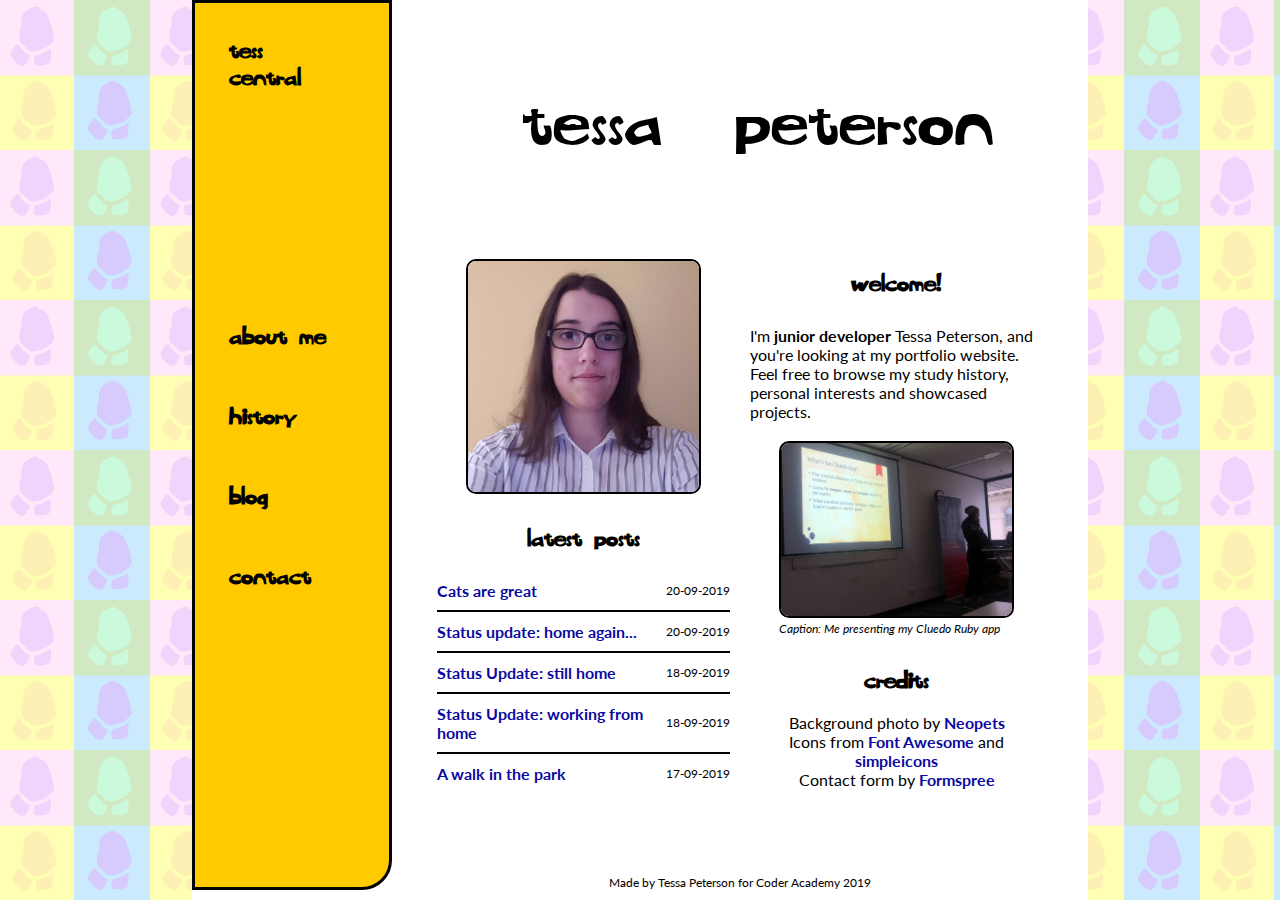
<file: src/index.html>
<!DOCTYPE html>
<html lang="en">

<head>
  <meta charset="UTF-8">
  <meta name="viewport" content="width=device-width, initial-scale=1.0">
  <meta http-equiv="X-UA-Compatible" content="ie=edge">
  <title>Tessa Peterson - Portfolio</title>
  <link rel="stylesheet" href="./assets/styles/style.css"
    integrity="sha512-JR8q4pnDPM6HA7gncryeqzYrJXAPr5uLfEJxLj3HX2UA2PNosBvQmyWz1NZz03k6t7RDslewy9cEgLW/Cs1aKQ== sha384-gfxl48XQKbFsLrQtA7tTXdxJuFORRKWitNpaP58zASV/aF1aXVOAu5YIojq4CCZ7 sha256-yNwaxnrv5VWc68qXnyytGGP7KnFftsabYohblKKOg9I=">
  <link rel="stylesheet" href="./assets/styles/index.css"
    integrity="sha512-nyhh12NoMGZ1H0zi6/nWtaEdHkif/xU28PqWUi3PbOdcPh+C2AWKzTzBEw5kRsxvYmPTf6XiC5a23CJH5h6RQg== sha384-wvk4JRLr5f2/G9L3T1frQ4mxXFARAOy2wZEm7D0SzgXqyJe2PblVKZTIPKcSL9fj sha256-CkQz5YzyUb2SAMczUZUhCT3iISXcxkDXXg+caEA9bTo=">
  <link rel="stylesheet" href="./assets/styles/style-tablet.css"
    integrity="sha512-KN9CRj8UuXog2o2xmZsj98ykQiY5w62W6//0ZafKfFPnMWCiaMDDFii89AOd3IRgsIzfO8AOkhALr7PDBixPyA== sha384-GfBbjnZZ5Qpg2wVZFNexNKYqA6NeI73n1LXNdk2VerlORY9Syi5tzDeqg2joM4MV sha256-GcMAhipRJDGkaSJfOQJBnMUy78569JeGC7f2fNAFbZ4=">
  <link rel="stylesheet" href="./assets/styles/style-mobile.css"
    integrity="sha512-cLrW1wBVXfaKODuWMyqoMhN7MORRcvh6qUlNiB51UR/loKFvoJY9qMnzfL5uU9+eaL0PMWQrZ1wQ/M4OCrkf7A== sha384-YbnBJGGhFmESsuz79D0T0H4S9c2swB3YjMITmO2FDqF2NIrW359mFKbVMNej3u3k sha256-TcjA4yh2tMW4Pg8I9YVmXf/IhwS8AB9mkSrU0vIo1Sw=">
  <link rel="stylesheet" href="https://cdnjs.cloudflare.com/ajax/libs/font-awesome/5.10.2/css/all.css"
    integrity="sha256-piqEf7Ap7CMps8krDQsSOTZgF+MU/0MPyPW2enj5I40= sha384-Ex0vLvgbKZTFlqEetkjk2iUgM+H5udpQKFKjBoGFwPaHRGhiWyVI6jLz/3fBm5ht sha512-5TnbR1omxM2zVDwgbd/6wu8yxvAv1/G6ULvM7O/J8eIX2qOodFnRN0KhttgdRdXPcR8HKmCbGHKfdTl7Vudoaw=="
    crossorigin="anonymous">
</head>

<body>
  <div class="container">
    <!-- Sidebar -->
    <nav>
      <a href="./index.html" class="nav-link home-link">
        <span class="nav-name">tess central</span>
        <i class="fas fa-home link-icon"></i>
      </a>
      <ul class="nav-links">
        <li class="nav-link">
          <a href="./about-me.html">
            <span class="nav-name">About Me</span>
            <i class="fas fa-user-circle link-icon"></i>
          </a>
        </li>

        <li class="nav-link">
          <a href="./history.html">
            <span class="nav-name">History</span>
            <i class="fas fa-graduation-cap link-icon"></i>
          </a>
        </li>

        <li class="nav-link">
          <a href="./blog.html">
            <span class="nav-name">Blog</span>
            <i class="fas fa-book-open link-icon"></i>
          </a>
        </li>

        <li class="nav-link">
          <a href="./contact.html">
            <span class="nav-name">Contact</span>
            <i class="fas fa-paper-plane link-icon"></i>
          </a>
        </li>
      </ul>
      <div class="padder"></div>
    </nav>

    <div class="content">
      <!-- Large unique header for index page -->
      <div class="main-header">
        <div class="header-word">
          <div class="star-box">
            <i class="fas fa-star star"></i>
            <i class="fas fa-star star"></i>
            <i class="fas fa-star star"></i>
          </div>Tessa

        </div>
        <div class="header-word">Peterson</div>
      </div>
      <div class="column-container">
        <div class="column">
          <img src="./assets/images/portrait.jpg" alt="Portrait of Tessa" class="image-border column-img">
          <div class="heading-container">
            <!-- Decorated heading -->
            <i class="fas fa-star small-star"></i>
            <h2 class="heading-text">Latest Posts</h2>
          </div>
          <!-- List of blog posts -->
          <ul class="latest-posts">
            <li class="latest-posts-entry">
              <a href="./blog.html#entry1" class="latest-post-name">Cats are great</a>
              <div class="latest-post-date">20-09-2019</div>
            </li>
            <li class="latest-posts-entry">
              <a href="./blog.html#entry2" class="latest-post-name">Status update: home again...</a>
              <div class="latest-post-date">20-09-2019</div>
            </li>
            <li class="latest-posts-entry">
              <a href="./blog.html#entry3" class="latest-post-name">Status Update: still home</a>
              <div class="latest-post-date">18-09-2019</div>
            </li>
            <li class="latest-posts-entry">
              <a href="./blog.html#entry4" class="latest-post-name">Status Update: working from home</a>
              <div class="latest-post-date">18-09-2019</div>
            </li>
            <li class="latest-posts-entry">
              <a href="./blog.html#entry5" class="latest-post-name">A walk in the park</a>
              <div class="latest-post-date">17-09-2019</div>
            </li>
          </ul>
        </div>
        <div class="column">
          <div class="heading-container">
            <i class="fas fa-star small-star"></i>
            <h2 class="heading-text">Welcome!</h2>
          </div>
          <p>I'm
            <strong>junior developer</strong> Tessa Peterson, and you're looking at my portfolio website. Feel free
            to browse my
            study history, personal interests and showcased projects.
          </p>
          <!-- Image with caption -->
          <figure class="column-img">
            <img src="./assets/images/cluedo-pres.jpg" alt="Me at the presentation for my Cluedo app"
              class="captioned-image">
            <figcaption>Me presenting my Cluedo Ruby app</figcaption>
          </figure>
          <div class="heading-container">
            <i class="fas fa-star small-star"></i>
            <h2 class="heading-text">Credits</h2>
          </div>
          <ul>
            <li class="centre-text">Background photo by <a href="http://www.neopets.com/index.phtml">Neopets</a>
            </li>
            <li class="centre-text">Icons from
              <a href="https://fontawesome.com/">Font Awesome</a> and
              <a href="https://simpleicons.org/">simpleicons</a>
            </li>
            <li class="centre-text">Contact form by
              <a href="https://formspree.io/">Formspree</a>
            </li>
          </ul>
        </div>
      </div>
      <!-- Footer -->
      <footer>
        Made by Tessa Peterson for Coder Academy 2019
      </footer>
    </div>
  </div>
</body>

</html>
</file>
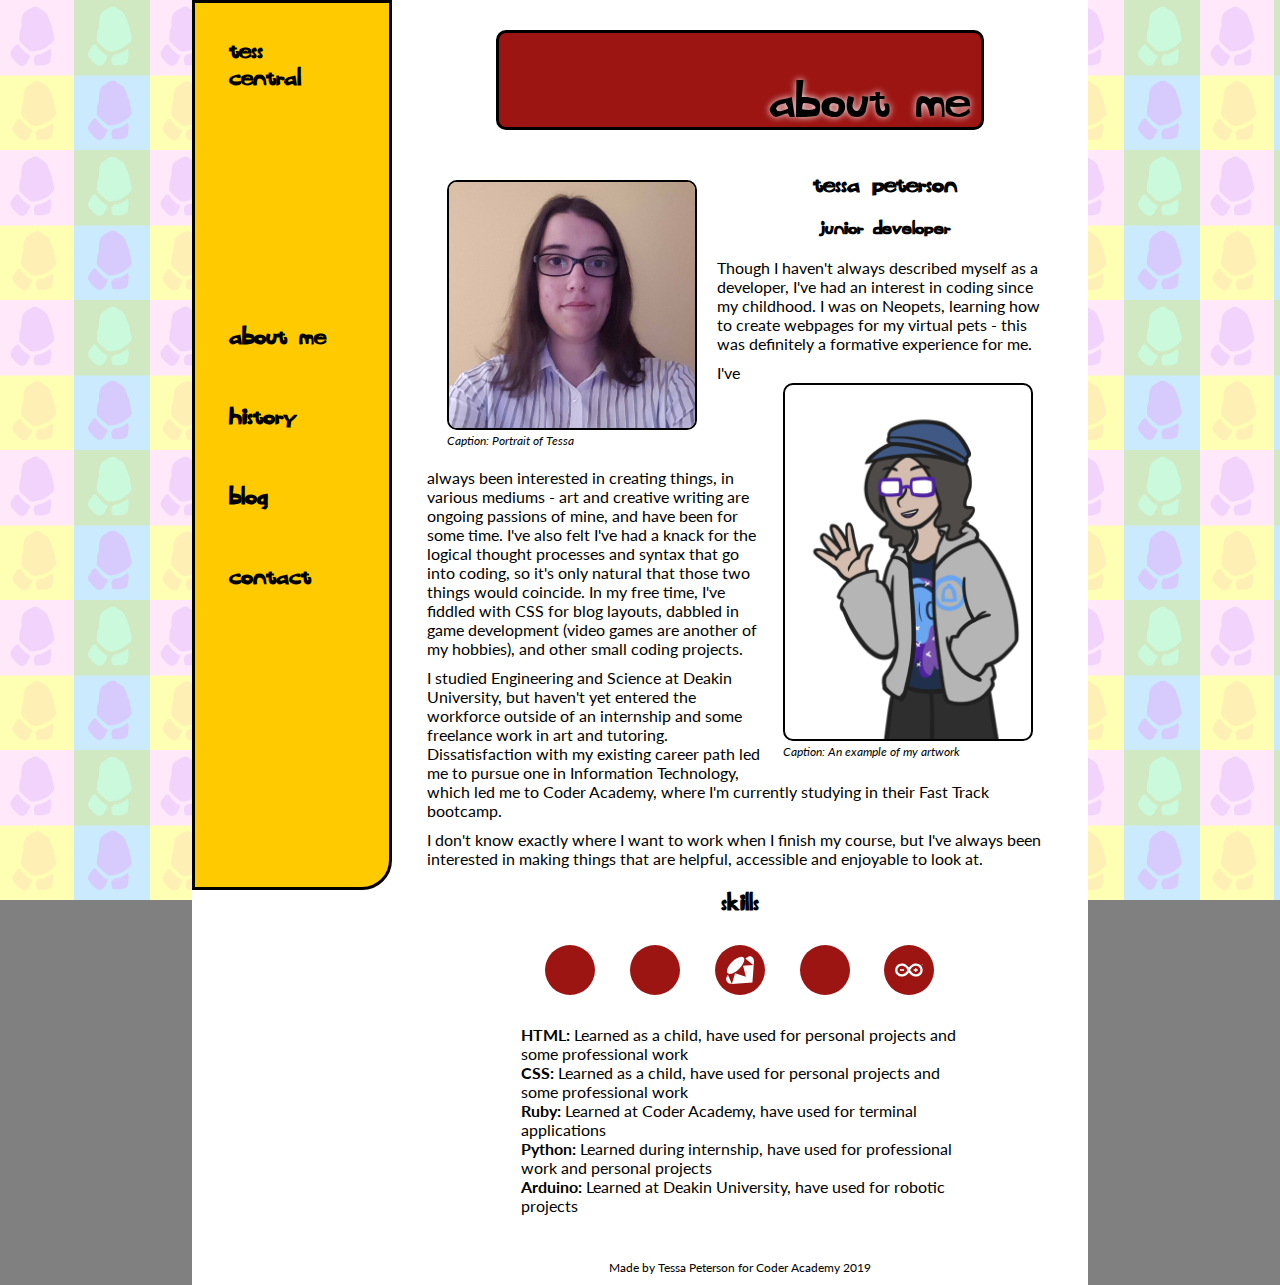
<file: src/about-me.html>
<!DOCTYPE html>
<html lang="en">

<head>
  <meta charset="UTF-8">
  <meta name="viewport" content="width=device-width, initial-scale=1.0">
  <meta http-equiv="X-UA-Compatible" content="ie=edge">
  <title>Tessa Peterson - About Me</title>
  <link rel="stylesheet" href="./assets/styles/style.css"
    integrity="sha512-JR8q4pnDPM6HA7gncryeqzYrJXAPr5uLfEJxLj3HX2UA2PNosBvQmyWz1NZz03k6t7RDslewy9cEgLW/Cs1aKQ== sha384-gfxl48XQKbFsLrQtA7tTXdxJuFORRKWitNpaP58zASV/aF1aXVOAu5YIojq4CCZ7 sha256-yNwaxnrv5VWc68qXnyytGGP7KnFftsabYohblKKOg9I=">
  <link rel="stylesheet" href="./assets/styles/about.css"
    integrity="sha512-bGGB1W6mxijvKWv5DzPmRk6N6EClyzjtv73Cn64UlA49gi5KX/BMOOCdG4j0BKe5Zd7QpElkUEs7+TkIZjvc0Q== sha384-aV/eULaxxK+XprRAx4sk1b3TisYSySfzSiEl1G767s3PvpsAwsXO3n1ZK6WLYh8s sha256-/cbrImVsSz3uR2cOZqINGMQvMaEHClj7lxxEY9YbThs=">
  <link rel="stylesheet" href="./assets/styles/style-tablet.css"
    integrity="sha512-KN9CRj8UuXog2o2xmZsj98ykQiY5w62W6//0ZafKfFPnMWCiaMDDFii89AOd3IRgsIzfO8AOkhALr7PDBixPyA== sha384-GfBbjnZZ5Qpg2wVZFNexNKYqA6NeI73n1LXNdk2VerlORY9Syi5tzDeqg2joM4MV sha256-GcMAhipRJDGkaSJfOQJBnMUy78569JeGC7f2fNAFbZ4=">
  <link rel="stylesheet" href="./assets/styles/style-mobile.css"
    integrity="sha512-cLrW1wBVXfaKODuWMyqoMhN7MORRcvh6qUlNiB51UR/loKFvoJY9qMnzfL5uU9+eaL0PMWQrZ1wQ/M4OCrkf7A== sha384-YbnBJGGhFmESsuz79D0T0H4S9c2swB3YjMITmO2FDqF2NIrW359mFKbVMNej3u3k sha256-TcjA4yh2tMW4Pg8I9YVmXf/IhwS8AB9mkSrU0vIo1Sw=">
  <link rel="stylesheet" href="https://cdnjs.cloudflare.com/ajax/libs/font-awesome/5.10.2/css/all.css"
    integrity="sha256-piqEf7Ap7CMps8krDQsSOTZgF+MU/0MPyPW2enj5I40= sha384-Ex0vLvgbKZTFlqEetkjk2iUgM+H5udpQKFKjBoGFwPaHRGhiWyVI6jLz/3fBm5ht sha512-5TnbR1omxM2zVDwgbd/6wu8yxvAv1/G6ULvM7O/J8eIX2qOodFnRN0KhttgdRdXPcR8HKmCbGHKfdTl7Vudoaw=="
    crossorigin="anonymous">
</head>

<body>
  <div class="container">
    <!-- Sidebar -->
    <nav>
      <a href="./index.html" class="nav-link home-link">
        <span class="nav-name">tess central</span>
        <i class="fas fa-home link-icon"></i>
      </a>
      <ul class="nav-links">
        <li class="nav-link">
          <a href="./about-me.html">
            <span class="nav-name">About Me</span>
            <i class="fas fa-user-circle link-icon"></i>
          </a>
        </li>

        <li class="nav-link">
          <a href="./history.html">
            <span class="nav-name">History</span>
            <i class="fas fa-graduation-cap link-icon"></i>
          </a>
        </li>

        <li class="nav-link">
          <a href="./blog.html">
            <span class="nav-name">Blog</span>
            <i class="fas fa-book-open link-icon"></i>
          </a>
        </li>

        <li class="nav-link">
          <a href="./contact.html">
            <span class="nav-name">Contact</span>
            <i class="fas fa-paper-plane link-icon"></i>
          </a>
        </li>
      </ul>
      <div class="padder"></div>
    </nav>

    <div class="content">
      <!-- Decorative header -->
      <header>
        <i class="fas fa-user-circle header-icon"></i>
        <i class="fas fa-user-circle header-icon"></i>
        <span class="header-text">About Me</span>
      </header>

      <div class="content-inner">
        <!-- Image with caption -->
        <figure class="img1">
          <img src="./assets/images/portrait.jpg" alt="Portrait of Tessa">
          <figcaption>Portrait of Tessa</figcaption>
        </figure>
        <h2>Tessa Peterson</h2>
        <h3>Junior Developer</h3>
        <p>Though I haven't always described myself as a developer, I've had an interest in coding since my childhood. I
          was on Neopets, learning how to create webpages for my virtual pets - this was definitely a formative
          experience for me.</p>

        <!-- Image with caption -->
        <figure class="img2">
          <img src="./assets/images/art.png" alt="An example of my artwork">
          <figcaption>An example of my artwork</figcaption>
        </figure>

        <p>I've always been interested in creating things, in various mediums - art and creative writing are ongoing
          passions of mine, and have been for some time. I've also felt I've had a knack for the logical thought
          processes and syntax that go into coding, so it's only natural that those two things would coincide. In my
          free time, I've fiddled with CSS for blog layouts, dabbled in game development (video games are another of my
          hobbies), and other small coding projects.</p>

        <p>I studied Engineering and Science at Deakin University, but haven't yet entered the workforce outside of an
          internship and some
          freelance work in art and tutoring. Dissatisfaction with my existing career path led me to pursue one in
          Information Technology, which led me to Coder Academy, where I'm currently studying in their Fast Track
          bootcamp.</p>

        <p>I don't know exactly where I want to work when I finish my course, but I've always been interested in making
          things that are helpful, accessible and enjoyable to look at.</p>
      </div>


      <div class="content-inner">
        <h2>Skills</h2>
        <!-- Icons representing tech skills -->
        <div class="skills">
          <div class="pro-links-icon-outer" title="HTML5"><i class="fab fa-html5"></i></div>
          <div class="pro-links-icon-outer" title="CSS3"><i class="fab fa-css3-alt"></i></div>
          <div class="pro-links-icon-outer" title="Ruby">
            <object type="image/svg+xml" data="./assets/icons/ruby.svg" class="pro-icon-svg">
              Ruby
            </object>
          </div>
          <div class="pro-links-icon-outer" title="Python"><i class="fab fa-python"></i></div>
          <div class="pro-links-icon-outer" title="Arduino">
            <object type="image/svg+xml" data="./assets/icons/arduino.svg" class="pro-icon-svg">
              Arduino
            </object>
          </div>
        </div>

        <div class="skills-desc">
          <ul>
            <li><strong>HTML:</strong> Learned as a child, have used for personal projects and some professional work
            </li>
            <li><strong>CSS:</strong> Learned as a child, have used for personal projects and some professional work
            </li>
            <li><strong>Ruby:</strong> Learned at Coder Academy, have used for terminal applications</li>
            <li><strong>Python:</strong> Learned during internship, have used for professional work and personal
              projects
            </li>
            <li><strong>Arduino:</strong> Learned at Deakin University, have used for robotic projects</li>
          </ul>
        </div>

      </div>

      <!-- footer -->
      <footer>
        Made by Tessa Peterson for Coder Academy 2019
      </footer>
    </div>
  </div>
</body>

</html>
</file>
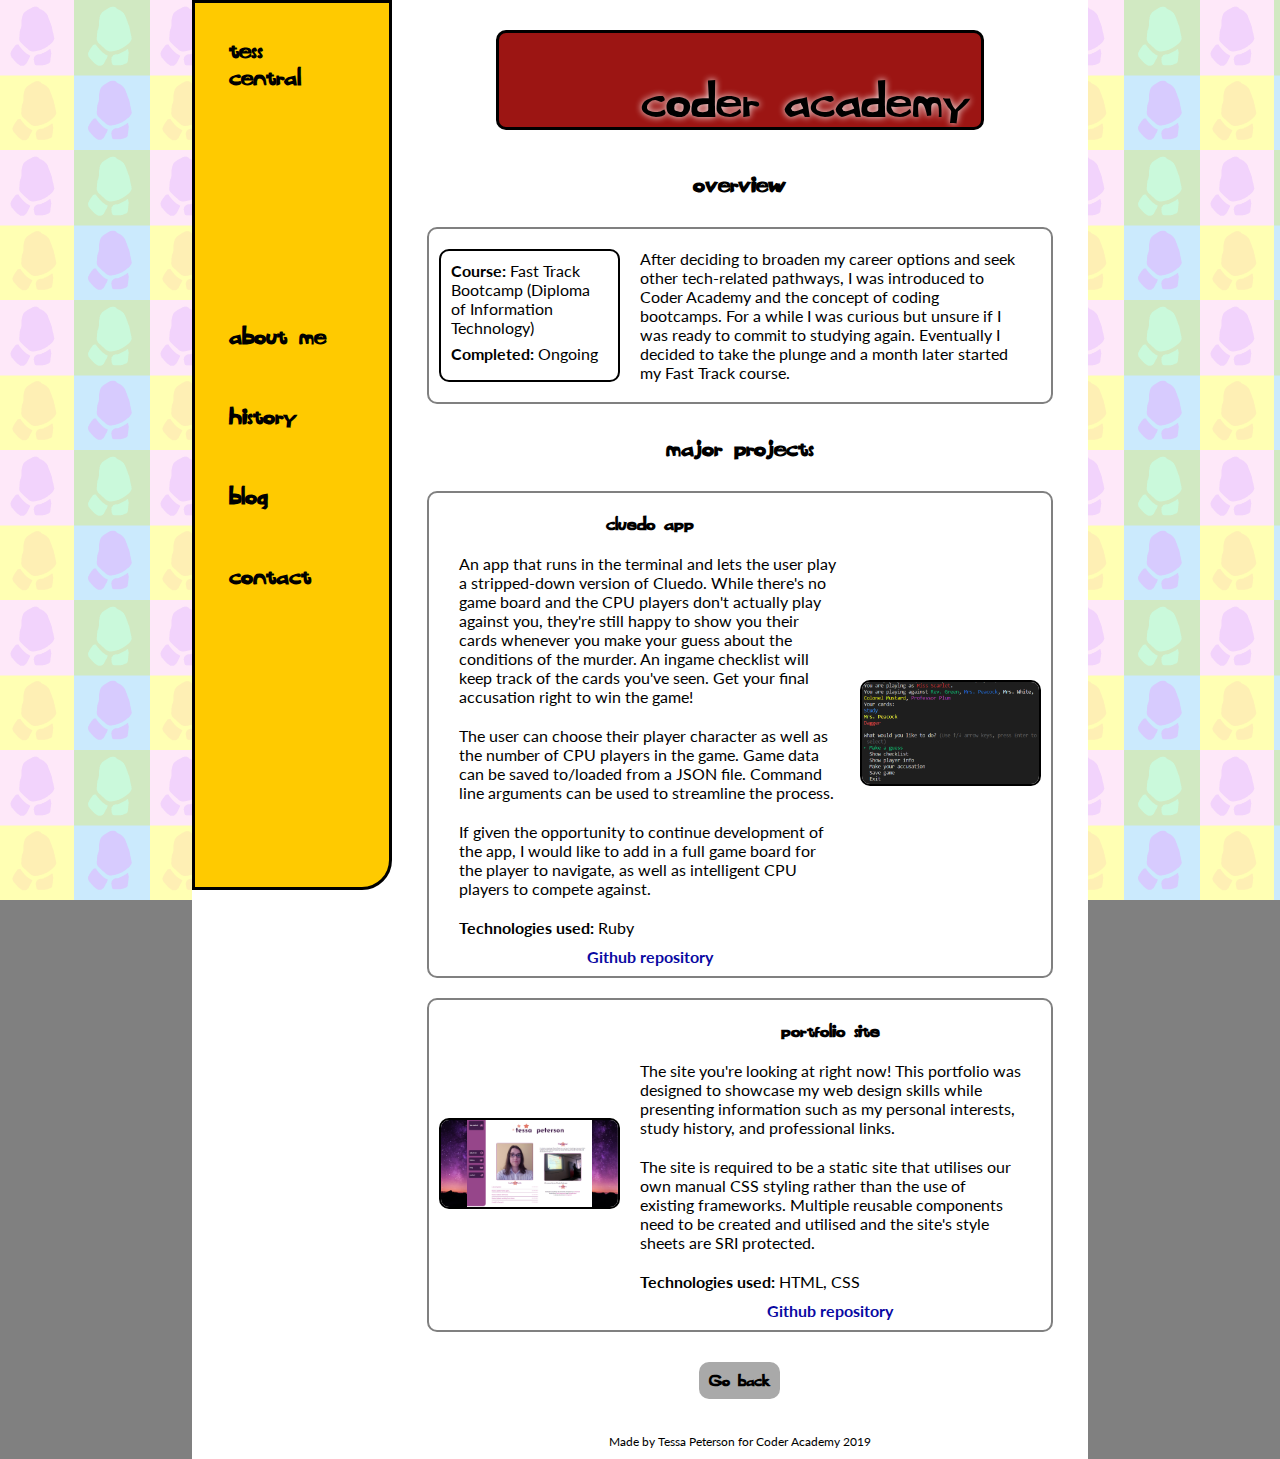
<file: src/history-ca.html>
<!DOCTYPE html>
<html lang="en">

<head>
  <meta charset="UTF-8">
  <meta name="viewport" content="width=device-width, initial-scale=1.0">
  <meta http-equiv="X-UA-Compatible" content="ie=edge">
  <title>Tessa Peterson - History</title>
  <link rel="stylesheet" href="./assets/styles/style.css"
    integrity="sha512-JR8q4pnDPM6HA7gncryeqzYrJXAPr5uLfEJxLj3HX2UA2PNosBvQmyWz1NZz03k6t7RDslewy9cEgLW/Cs1aKQ== sha384-gfxl48XQKbFsLrQtA7tTXdxJuFORRKWitNpaP58zASV/aF1aXVOAu5YIojq4CCZ7 sha256-yNwaxnrv5VWc68qXnyytGGP7KnFftsabYohblKKOg9I=">
  <link rel="stylesheet" href="./assets/styles/history.css"
    integrity="sha512-n3QfWO51H1maiy4azncRPrKhtnstkQU1ev7wPM46m6+zD/+jwkdZtEHZdkM/66FtAant8dZPYem6Dcal41nLWA== sha384-as0qOZXNaJjQ0bHDWXPj0/TeDgc4jU71Fz4rQPnDpRn6PuMeoVAGF/nS9QzVE1Iy sha256-ka4lw/yasz8+Ap7vRxufdhb+UQss4OBKGfNOAY5kzkg=">
  <link rel="stylesheet" href="./assets/styles/style-tablet.css"
    integrity="sha512-KN9CRj8UuXog2o2xmZsj98ykQiY5w62W6//0ZafKfFPnMWCiaMDDFii89AOd3IRgsIzfO8AOkhALr7PDBixPyA== sha384-GfBbjnZZ5Qpg2wVZFNexNKYqA6NeI73n1LXNdk2VerlORY9Syi5tzDeqg2joM4MV sha256-GcMAhipRJDGkaSJfOQJBnMUy78569JeGC7f2fNAFbZ4=">
  <link rel="stylesheet" href="./assets/styles/style-mobile.css"
    integrity="sha512-cLrW1wBVXfaKODuWMyqoMhN7MORRcvh6qUlNiB51UR/loKFvoJY9qMnzfL5uU9+eaL0PMWQrZ1wQ/M4OCrkf7A== sha384-YbnBJGGhFmESsuz79D0T0H4S9c2swB3YjMITmO2FDqF2NIrW359mFKbVMNej3u3k sha256-TcjA4yh2tMW4Pg8I9YVmXf/IhwS8AB9mkSrU0vIo1Sw=">
  <link rel="stylesheet" href="https://cdnjs.cloudflare.com/ajax/libs/font-awesome/5.10.2/css/all.css"
    integrity="sha256-piqEf7Ap7CMps8krDQsSOTZgF+MU/0MPyPW2enj5I40= sha384-Ex0vLvgbKZTFlqEetkjk2iUgM+H5udpQKFKjBoGFwPaHRGhiWyVI6jLz/3fBm5ht sha512-5TnbR1omxM2zVDwgbd/6wu8yxvAv1/G6ULvM7O/J8eIX2qOodFnRN0KhttgdRdXPcR8HKmCbGHKfdTl7Vudoaw=="
    crossorigin="anonymous">
</head>

<body>
  <div class="container">
    <nav>
      <a href="./index.html" class="nav-link home-link">
        <span class="nav-name">tess central</span>
        <i class="fas fa-home link-icon"></i>
      </a>
      <ul class="nav-links">
        <li class="nav-link">
          <a href="./about-me.html">
            <span class="nav-name">About Me</span>
            <i class="fas fa-user-circle link-icon"></i>
          </a>
        </li>

        <li class="nav-link">
          <a href="./history.html">
            <span class="nav-name">History</span>
            <i class="fas fa-graduation-cap link-icon"></i>
          </a>
        </li>

        <li class="nav-link">
          <a href="./blog.html">
            <span class="nav-name">Blog</span>
            <i class="fas fa-book-open link-icon"></i>
          </a>
        </li>

        <li class="nav-link">
          <a href="./contact.html">
            <span class="nav-name">Contact</span>
            <i class="fas fa-paper-plane link-icon"></i>
          </a>
        </li>
      </ul>
      <div class="padder"></div>
    </nav>

    <div class="content">
      <header>
        <i class="fas fa-graduation-cap header-icon"></i>
        <i class="fas fa-graduation-cap header-icon"></i>
        <span class="header-text">Coder Academy</span>
      </header>

      <div class="content-inner">
        <h2>Overview</h2>

        <!-- Infobox -->
        <section class="info-container">

          <!-- Quick info -->
          <section class="quick-info">
            <ul>
              <li><strong>Course:</strong> Fast Track Bootcamp (Diploma of Information Technology)</li>
              <li><strong>Completed:</strong> Ongoing</li>
            </ul>
          </section>

          <!-- More detailed description -->
          <article class="extended-info">
            <p>After deciding to broaden my career options and seek other tech-related pathways, I was introduced to
              Coder Academy and the concept of coding bootcamps. For a while I was curious but unsure if I was ready to
              commit to studying again. Eventually I decided to take the plunge and a month later started my Fast Track
              course.</p>
          </article>
        </section>

        <h2>Major Projects</h2>
        <section class="info-container">

          <!-- Image can be clicked to view at full size -->
          <a href="./assets/images/cluedo-app.png" class="view-full quick-info">
            <img src="./assets/images/cluedo-app.png" alt="Cluedo app menu" class="quick-info-img">
            <i class="fas fa-external-link-alt view-full-icon"></i>
          </a>
          <article class="extended-info">
            <h3>Cluedo App</h3>
            <p>An app that runs in the terminal and lets the user play a stripped-down version of Cluedo. While there's
              no game board and the CPU players don't actually play against you, they're still happy to show you their
              cards whenever you make your guess about the conditions of the murder. An ingame checklist will keep track
              of the cards you've seen. Get your final accusation right to win the game!</p>

            <p>The user can choose their player character as well as the number of CPU players in the game. Game data
              can be saved to/loaded from a JSON file. Command line arguments can be used to streamline the process.</p>

            <p>If given the opportunity to continue development of the app, I would like to add in a full game board for
              the player to navigate, as well as intelligent CPU players to compete against.</p>

            <!-- Clearly displays technologies used -->
            <p class="used-tech">Ruby</p>

            <!-- Link to repository -->
            <a href="#" class="centre-text">Github repository <i class="fas fa-external-link-alt"></i></a>
          </article>
        </section>

        <section class="info-container">
          <div class="quick-info">
            <img src="./assets/images/portfolio-screen.png" alt="Screenshot of portfolio" class="quick-info-img">
          </div>

          <article class="extended-info">
            <h3>Portfolio Site</h3>
            <p>The site you're looking at right now! This portfolio was designed to showcase my web design skills while
              presenting information such as my personal interests, study history, and professional links.</p>

            <p>The site is required to be a static site that utilises our own manual CSS styling rather than the use of
              existing frameworks. Multiple reusable components need to be created and utilised and the site's style
              sheets are SRI protected.</p>

            <p class="used-tech">HTML, CSS</p>

            <a href="#" class="centre-text">Github repository <i class="fas fa-external-link-alt"></i></a>
          </article>
        </section>
        <p class="history-links">
          <a href="./history.html" class="link-button"><i class="fas fa-arrow-left"></i> Go back</a>
        </p>
      </div>

      <footer>
        Made by Tessa Peterson for Coder Academy 2019
      </footer>

    </div>
  </div>
</body>

</html>
</file>
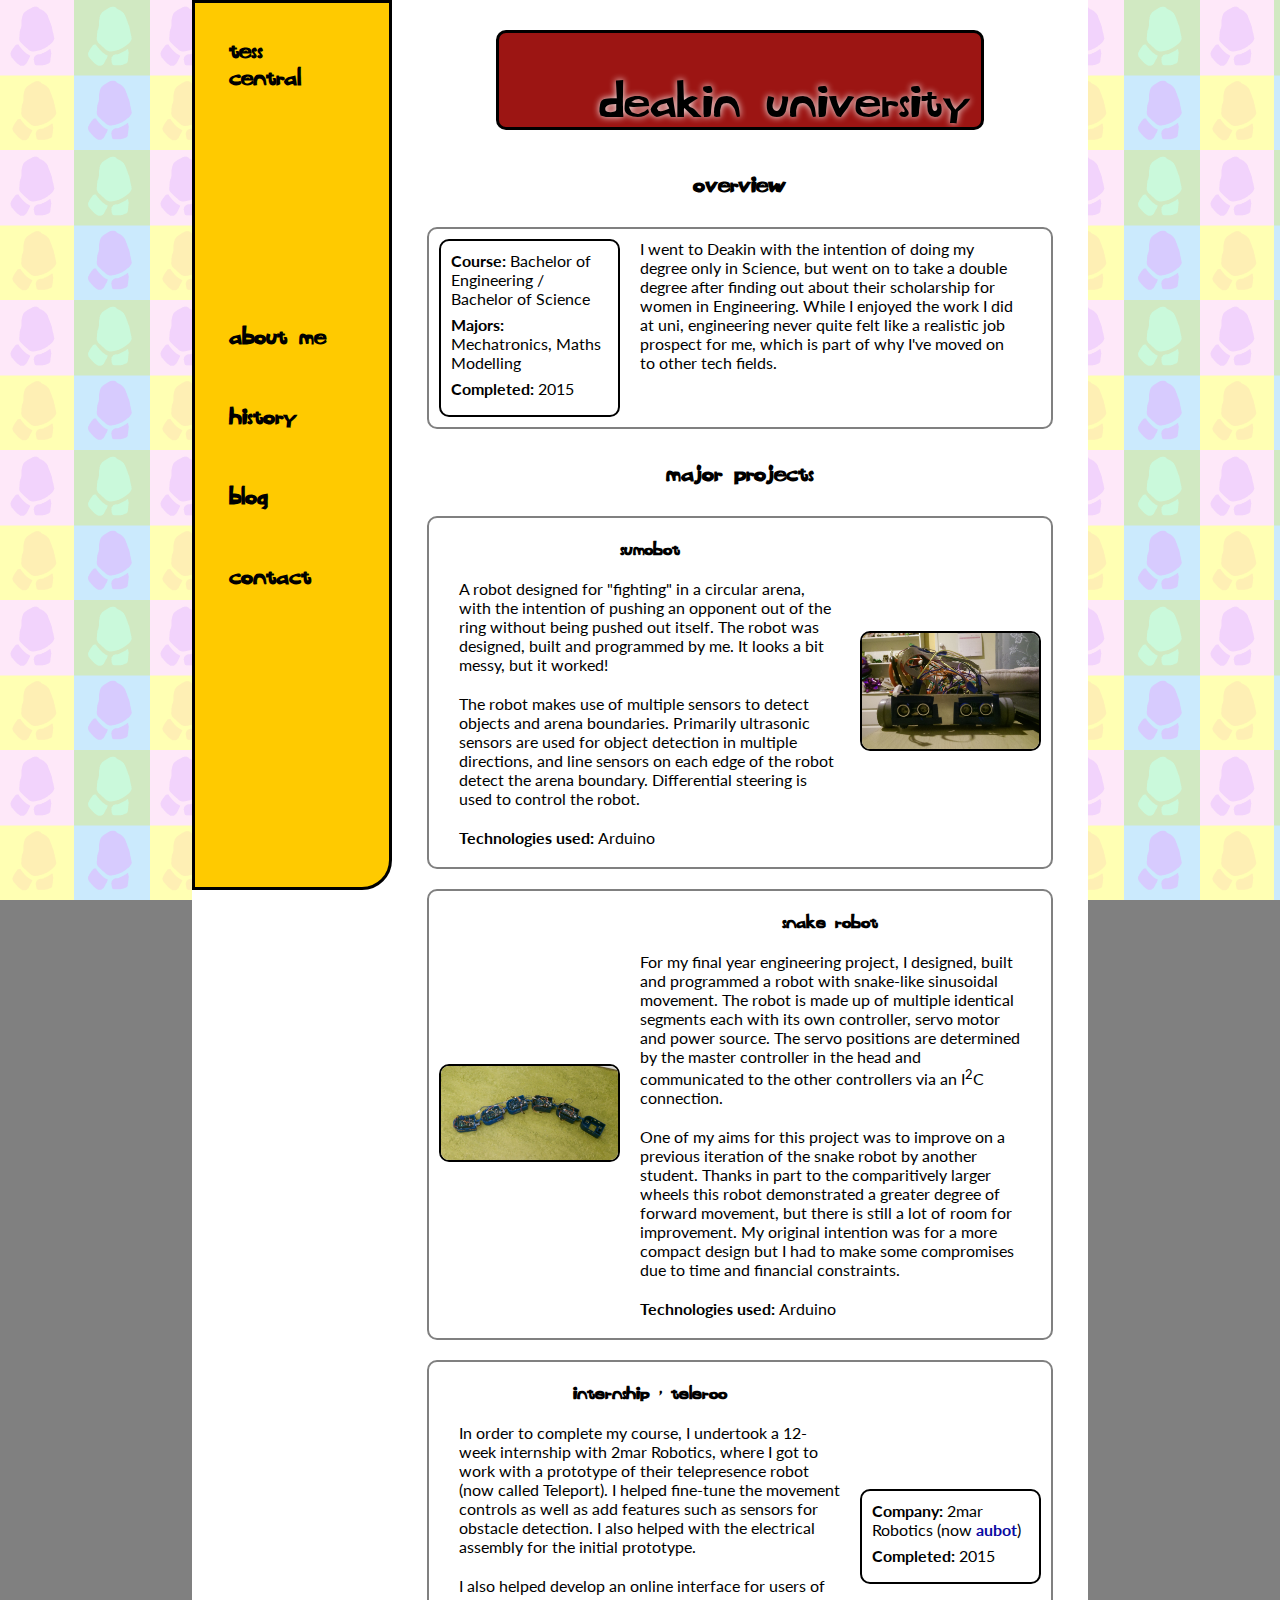
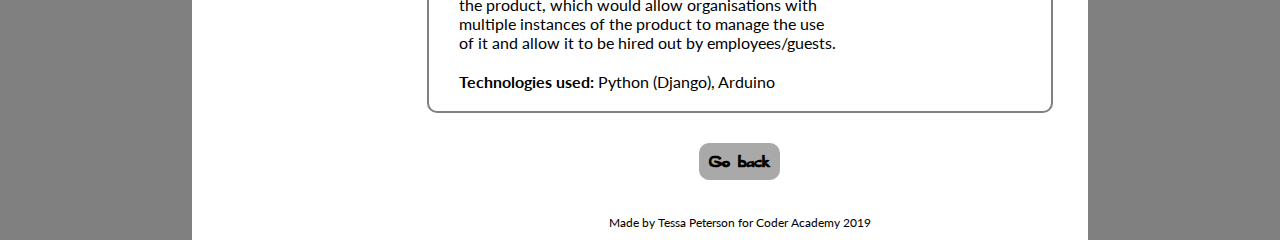
<file: src/history-deakin.html>
<!DOCTYPE html>
<html lang="en">

<head>
  <meta charset="UTF-8">
  <meta name="viewport" content="width=device-width, initial-scale=1.0">
  <meta http-equiv="X-UA-Compatible" content="ie=edge">
  <title>Tessa Peterson - Deakin University</title>
  <link rel="stylesheet" href="./assets/styles/style.css"
    integrity="sha512-JR8q4pnDPM6HA7gncryeqzYrJXAPr5uLfEJxLj3HX2UA2PNosBvQmyWz1NZz03k6t7RDslewy9cEgLW/Cs1aKQ== sha384-gfxl48XQKbFsLrQtA7tTXdxJuFORRKWitNpaP58zASV/aF1aXVOAu5YIojq4CCZ7 sha256-yNwaxnrv5VWc68qXnyytGGP7KnFftsabYohblKKOg9I=">
  <link rel="stylesheet" href="./assets/styles/history.css"
    integrity="sha512-n3QfWO51H1maiy4azncRPrKhtnstkQU1ev7wPM46m6+zD/+jwkdZtEHZdkM/66FtAant8dZPYem6Dcal41nLWA== sha384-as0qOZXNaJjQ0bHDWXPj0/TeDgc4jU71Fz4rQPnDpRn6PuMeoVAGF/nS9QzVE1Iy sha256-ka4lw/yasz8+Ap7vRxufdhb+UQss4OBKGfNOAY5kzkg=">
  <link rel="stylesheet" href="./assets/styles/style-tablet.css"
    integrity="sha512-KN9CRj8UuXog2o2xmZsj98ykQiY5w62W6//0ZafKfFPnMWCiaMDDFii89AOd3IRgsIzfO8AOkhALr7PDBixPyA== sha384-GfBbjnZZ5Qpg2wVZFNexNKYqA6NeI73n1LXNdk2VerlORY9Syi5tzDeqg2joM4MV sha256-GcMAhipRJDGkaSJfOQJBnMUy78569JeGC7f2fNAFbZ4=">
  <link rel="stylesheet" href="./assets/styles/style-mobile.css"
    integrity="sha512-cLrW1wBVXfaKODuWMyqoMhN7MORRcvh6qUlNiB51UR/loKFvoJY9qMnzfL5uU9+eaL0PMWQrZ1wQ/M4OCrkf7A== sha384-YbnBJGGhFmESsuz79D0T0H4S9c2swB3YjMITmO2FDqF2NIrW359mFKbVMNej3u3k sha256-TcjA4yh2tMW4Pg8I9YVmXf/IhwS8AB9mkSrU0vIo1Sw=">
  <link rel="stylesheet" href="https://cdnjs.cloudflare.com/ajax/libs/font-awesome/5.10.2/css/all.css"
    integrity="sha256-piqEf7Ap7CMps8krDQsSOTZgF+MU/0MPyPW2enj5I40= sha384-Ex0vLvgbKZTFlqEetkjk2iUgM+H5udpQKFKjBoGFwPaHRGhiWyVI6jLz/3fBm5ht sha512-5TnbR1omxM2zVDwgbd/6wu8yxvAv1/G6ULvM7O/J8eIX2qOodFnRN0KhttgdRdXPcR8HKmCbGHKfdTl7Vudoaw=="
    crossorigin="anonymous">
</head>

<body>
  <div class="container">
    <nav>
      <a href="./index.html" class="nav-link home-link">
        <span class="nav-name">tess central</span>
        <i class="fas fa-home link-icon"></i>
      </a>
      <ul class="nav-links">
        <li class="nav-link">
          <a href="./about-me.html">
            <span class="nav-name">About Me</span>
            <i class="fas fa-user-circle link-icon"></i>
          </a>
        </li>

        <li class="nav-link">
          <a href="./history.html">
            <span class="nav-name">History</span>
            <i class="fas fa-graduation-cap link-icon"></i>
          </a>
        </li>

        <li class="nav-link">
          <a href="./blog.html">
            <span class="nav-name">Blog</span>
            <i class="fas fa-book-open link-icon"></i>
          </a>
        </li>

        <li class="nav-link">
          <a href="./contact.html">
            <span class="nav-name">Contact</span>
            <i class="fas fa-paper-plane link-icon"></i>
          </a>
        </li>
      </ul>
      <div class="padder"></div>
    </nav>

    <div class="content">
      <header>
        <i class="fas fa-graduation-cap header-icon"></i>
        <i class="fas fa-graduation-cap header-icon"></i>
        <span class="header-text">Deakin University</span>
      </header>

      <div class="content-inner">
        <h2>Overview</h2>
        <section class="info-container">
          <section class="quick-info">
            <ul>
              <li><strong>Course:</strong> Bachelor of Engineering / Bachelor of Science</li>
              <li><strong>Majors:</strong> Mechatronics, Maths Modelling</li>
              <li><strong>Completed:</strong> 2015</li>
            </ul>
          </section>
          <article class="extended-info">
            I went to Deakin with the intention of doing my degree only in Science, but went on to take a double degree
            after finding out about their scholarship for women in Engineering. While I enjoyed the work I did at uni,
            engineering never quite felt like a realistic job prospect for me, which is part of why I've moved on to
            other tech fields.
          </article>
        </section>

        <h2>Major Projects</h2>
        <section class="info-container">
          <a href="./assets/images/sumobot.jpg" class="view-full quick-info">
            <img src="./assets/images/sumobot.jpg" alt="Front view of the SumoBot" class="quick-info-img">
            <i class="fas fa-external-link-alt view-full-icon"></i>
          </a>

          <article class="extended-info">
            <h3>SumoBot</h3>
            <p>A robot designed for "fighting" in a circular arena, with the intention of pushing an opponent out of the
              ring without being pushed out itself. The robot was designed, built and programmed by me. It looks a bit
              messy, but it worked!</p>

            <p>The robot makes use of multiple sensors to detect objects and arena boundaries. Primarily ultrasonic
              sensors are used for object detection in multiple directions, and line sensors on each edge of the robot
              detect the arena boundary. Differential steering is used to control the robot.</p>
            <p class="used-tech">Arduino</p>
          </article>
        </section>

        <section class="info-container">
          <a href="./assets/images/snake.jpg" class="view-full quick-info">
            <img src="./assets/images/snake.jpg" alt="Front view of the SumoBot" class="quick-info-img">
            <i class="fas fa-external-link-alt view-full-icon"></i>
          </a>
          <article class="extended-info">
            <h3>Snake Robot</h3>
            <p>
              For my final year engineering project, I designed, built and programmed a robot with snake-like sinusoidal
              movement. The robot is made up of multiple identical segments each with its own controller, servo motor
              and power source. The servo positions are determined by the master controller in the head and communicated
              to the other controllers via an I<sup>2</sup>C connection.
            </p>

            <p>One of my aims for this project was to improve on a previous iteration of the snake robot by another
              student. Thanks in part to the comparitively larger wheels this robot demonstrated a greater degree of
              forward movement, but there is still a lot of room for improvement. My original intention was for a more
              compact design but I had to make some compromises due to time and financial constraints.</p>

            <p class="used-tech">Arduino</p>
          </article>
        </section>

        <section class="info-container">
          <section class="quick-info">
            <ul>
              <li><strong>Company:</strong> 2mar Robotics (now <a href="https://aubot.com/">aubot</a>)</li>
              <li><strong>Completed:</strong> 2015</li>
            </ul>
          </section>
          <article class="extended-info">
            <h3>Internship - Teleroo</h3>
            <p>In order to complete my course, I undertook a 12-week internship with 2mar Robotics, where I got to work
              with a prototype of their telepresence robot (now called Teleport). I helped fine-tune the movement
              controls as well as add features such as sensors for obstacle detection. I also helped with the electrical
              assembly for the initial prototype.</p>

            <p>I also helped develop an online interface for users of the product, which would allow organisations with
              multiple instances of the product to manage the use of it and allow it to be hired out by
              employees/guests.
            </p>

            <p class="used-tech">Python (Django), Arduino</p>
          </article>
        </section>

        <p class="history-links">
          <a href="./history.html" class="link-button"><i class="fas fa-arrow-left"></i> Go back</a>
        </p>
      </div>

      <footer>
        Made by Tessa Peterson for Coder Academy 2019
      </footer>
    </div>
  </div>
</body>

</html>
</file>
<file: src/assets/styles/style.css>
/* General layout stuff */

@import "nav.css";
@import "components.css";
@import url('https://fonts.googleapis.com/css?family=Josefin+Sans:700|Lato&display=swap');

@font-face {
  font-family: "Heffaklump";
  src: url("../Heffaklump.ttf")
}

* {
  box-sizing: border-box;
  margin: 0;
}

body {
  background: gray;
  background-image: url("../images/chombybk.gif");
  background-attachment: fixed;
  color: black;
  font-family: 'Lato', sans-serif;
}

.container {
  background: white;
  width: 70vw;
  min-height: 100vh;
  margin: 0 auto;
  display: flex;
}

.content {
  flex-grow: 1;
  position: relative;
}

h2, h3 {
  font-family: 'Heffaklump', sans-serif;
  text-align: center;
  padding: 10px 0;
  text-transform: lowercase;
}

p {
  margin: 10px 0;
}

ul {
  padding-left: 0;
}

li {
  list-style-type: none;
}

a {
  color: #0A09A2;
  font-weight: bold;
  text-decoration: none;
}

a:hover {
  color: orangered;
  transform: scale(1.1);
}

footer {
  text-align: center;
  font-size: 12px;
  margin: 10px 0;
  position: absolute;
  width: 100%;
  bottom: 0;
}

.content-inner {
  width: 90%;
  margin: 0 auto 50px auto;
}
</file>
<file: src/assets/styles/index.css>
.column-container {
  width: 90%;
  margin: 0 auto 50px auto;
  display: flex;
  flex-wrap: wrap;
}

.column {
  padding: 10px;
  width: 50%;
  display: flex;
  flex-direction: column;
  align-items: center;
}

/* elements for main header */
@keyframes star1 {
  0% {opacity: 0;}
  33% {opacity: 0.5;}
}

@keyframes star2 {
  0% {opacity: 0;}
  33% {opacity: 0;}
  66% {opacity: 0.75;}
}

@keyframes star3 {
  0% {opacity: 0;}
  66% {opacity: 0;}
  100% {opacity: 1;}
}

.main-header {
  font-family: 'Heffaklump', sans-serif;
  font-size: 72px;
  text-align: center;
  padding: 80px 0;
  text-transform: lowercase;
  color: black;
  display: flex;
  justify-content: center;
  align-items: center;
  flex-wrap: wrap;
}

.header-word {
  position: relative;
}

.header-word::before, .header-word::after {
  content: "\202F";
}

.star-box {
  position: absolute;
  left: -50px;
  top: 0px;
}

.star {
  color: #989803;
  animation-duration: 2.5s;
}

.star:nth-child(1) {
  transform: scale(0.3);
  position: absolute;
  top: -10px;
  left: 20px;
  opacity: 0.5;
}
.star:nth-child(2) {
  transform: scale(0.5);
  position: absolute;
  top: -50px;
  left: 80px;
  opacity: 0.75;
}

.star:nth-child(3) {
  transform: scale(0.7);
  position: absolute;
  top: -50px;
  left: 160px;
}

.star:nth-child(1) {
  animation-name: star1;
}

.star:nth-child(2) {
  animation-name: star2;
}

.star:nth-child(3) {
  animation-name: star3;
}
/* end header */

/* Decoration for heading elements on index page */
.heading-container {
  position: relative;
}

.small-star {
  position: absolute;
  font-size: 50px;
  top: 5px;
  left: calc(50% - 25px);
  z-index: 0;
  opacity: 0.7;
  color: #FDFF94;
}

.heading-text {
  z-index: 1;
  position: relative;
  margin: 10px auto;
}
/* end of component */
</file>
<file: src/assets/styles/style-tablet.css>
@media only screen and (max-width: 800px) {
  .container {
    width: 100%;
  }

  body {
    background-size: cover;
  }

  .main-blog-img {
    width: 200px;
  }
}
</file>
<file: src/assets/styles/style-mobile.css>
@media only screen and (max-width: 500px) {
  .container {
    width: 100vw;
    flex-direction: column;
  }

  nav {
    top: 0;
    left: 0;
    width: 100vw;
    height: 80px;
    flex-direction: row;
    justify-content: center;
    align-items: center;
    border-radius: 0 0 20px 20px;
  }

  .nav-links {
    flex-direction: row;
    justify-content: center;
    width: auto;
  }

  .nav-link {
    width: 60px;
    margin: 0 2px;
  }

  .nav-link a, .home-link {
    flex-direction: column-reverse;
    justify-content: center;
    align-items: center;
    font-size: 12px;
    text-align: center;
  }

  .home-link {
    height: 60px;
  }

  .nav-name {
    /* display: none; */
    display: relative;
    top: 30px;
  }

  .content {
    width: 100vw;
    left: 0;
  }

  .column {
    width: 100%;
  }

  header {
    width: 90%;
  }

  .main-blog-img {
    float: none;
    width: 100%;
    max-width: 100%;
    margin: 0;
  }

  .blog-entry:nth-of-type(odd) .main-blog-img {
    float: none;
  }

  .padder {
    display: none;
  }

  .info-container {
    flex-direction: column;
  }

  .info-container:nth-of-type(even) .quick-info {
    order: initial;
  }

  .quick-info {
    width: 100%;
    order: initial;
    margin-bottom: 10px;
  }

  form {
    width: 80%;
    grid-gap: 10px;
  }

  .latest-posts {
    width: 100%;
  }

  .link-button {
    white-space: nowrap;
  }

  .header-text {
    font-size: 40px;
    text-align: right;
  }
}
</file>
<file: src/assets/styles/about.css>
.img1, .img2 {
  width: 250px;
  max-width: 40%;
  margin: 20px;
}

.img1 img, .img2 img {
  width: 100%;
  border: 2px solid black;
  border-radius: 10px;
}

.img1 {
  float: left;
}

.img2 {
  float: right;
}

.skills {
  width: 70%;
  margin: 10px auto;
  display: flex;
  justify-content: space-evenly;
}

.skills-desc {
  width: 70%;
  display: flex;
  justify-content: center;
  margin: 20px auto;
}

.content-inner:nth-of-type(1) {
  margin-bottom: 0;
}

.content-inner::after {
  content: "";
  clear: both;
  display: table;
}
</file>
<file: src/assets/styles/history.css>
.info-container {
  width: 100%;
  display: flex;
  margin: 20px 0;
  border: 2px solid gray;
  border-radius: 10px;
  padding: 10px;
}

/* Container for quick info or images relating to the topic */
.quick-info {
  width: 30%;
  flex-shrink: 0;
  align-self: center;
  overflow: hidden;
}

.quick-info-img {
  border: 2px solid black;
  border-radius: 10px;
  width: 100%;
}

.quick-info ul {
  border: 2px solid black;
  border-radius: 10px;
  padding: 10px;
}

.quick-info li {
  margin-bottom: 7px;
}

.extended-info {
  flex-grow: 1;
  padding: 0 20px;
  display: flex;
  flex-direction: column;
}

.info-container:nth-of-type(even) .quick-info {
  order: 1;
}

.history-links {
  display: flex;
  width: 100%;
  justify-content: center;
  margin: 20px 0;
}

/* Component that clearly labels list of technologies used in the project */
.used-tech::before {
  content: "Technologies used: ";
  font-weight: bold;
}
</file>
